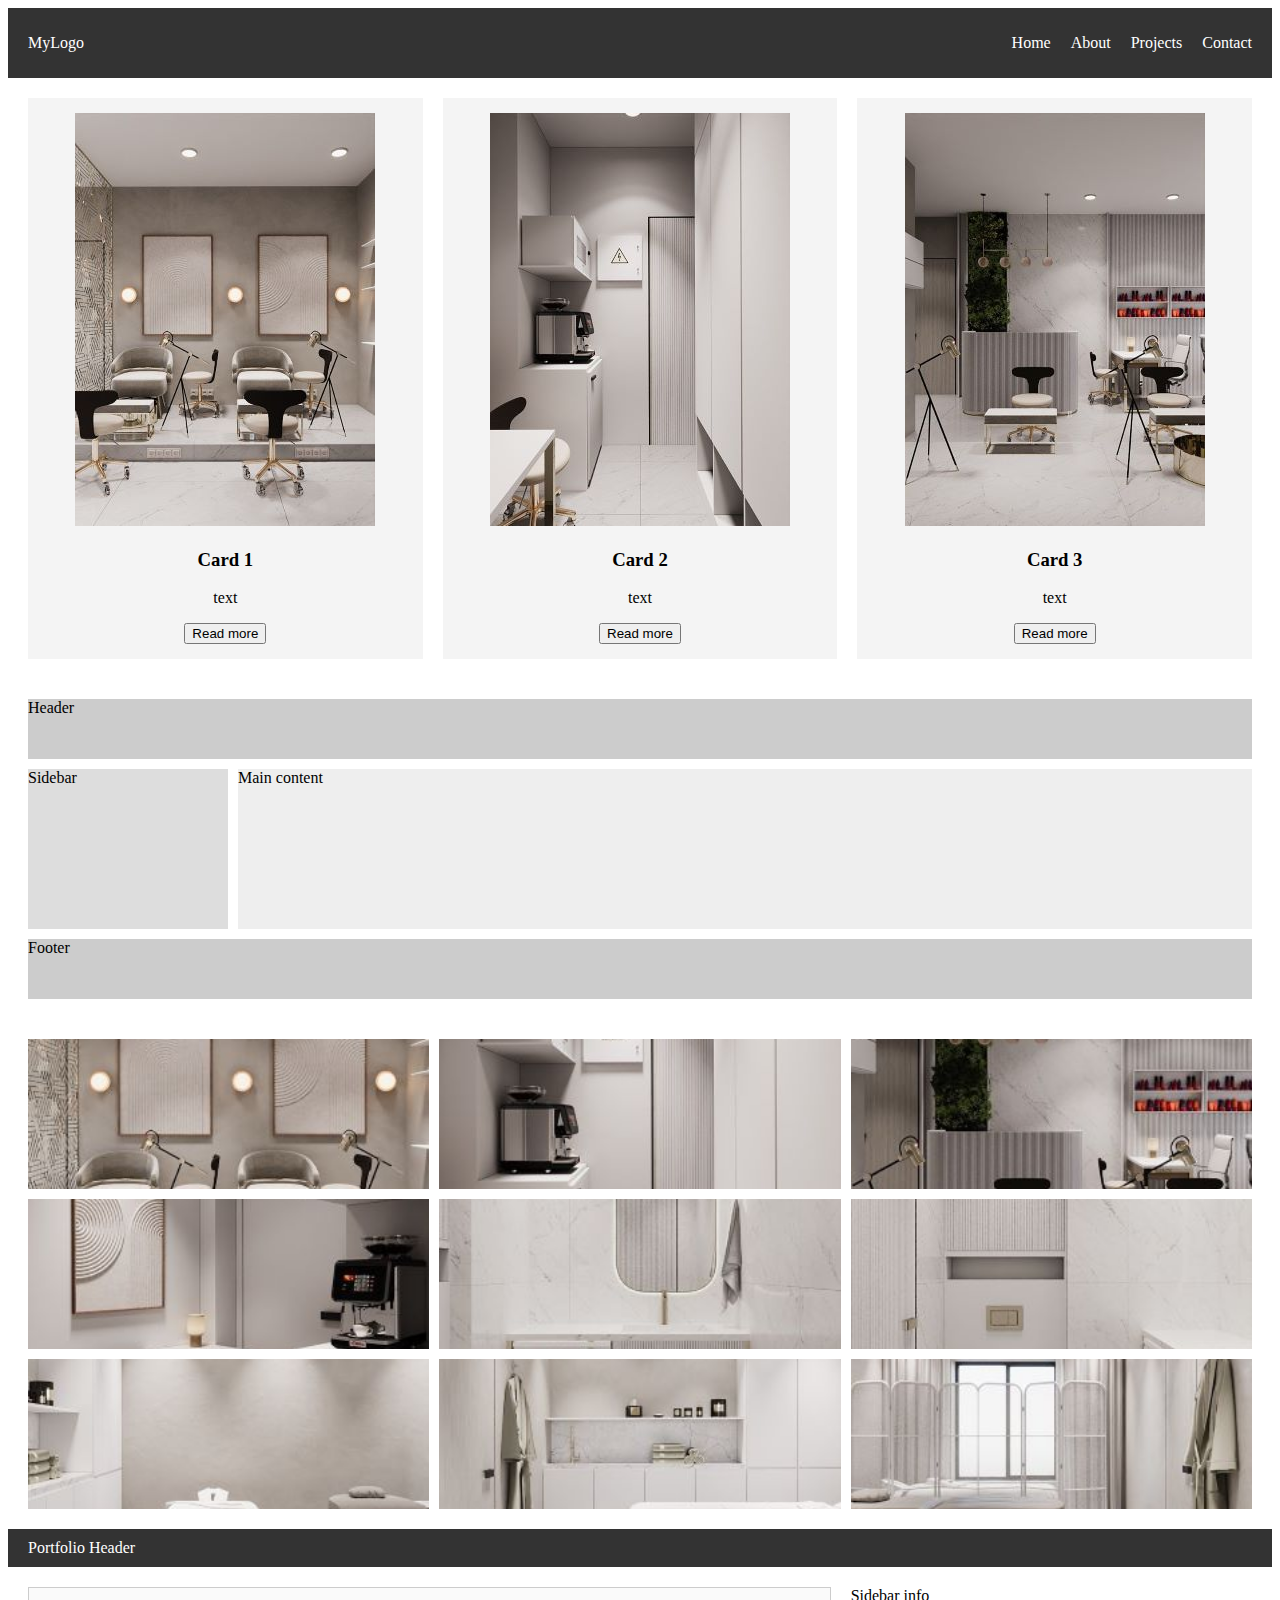
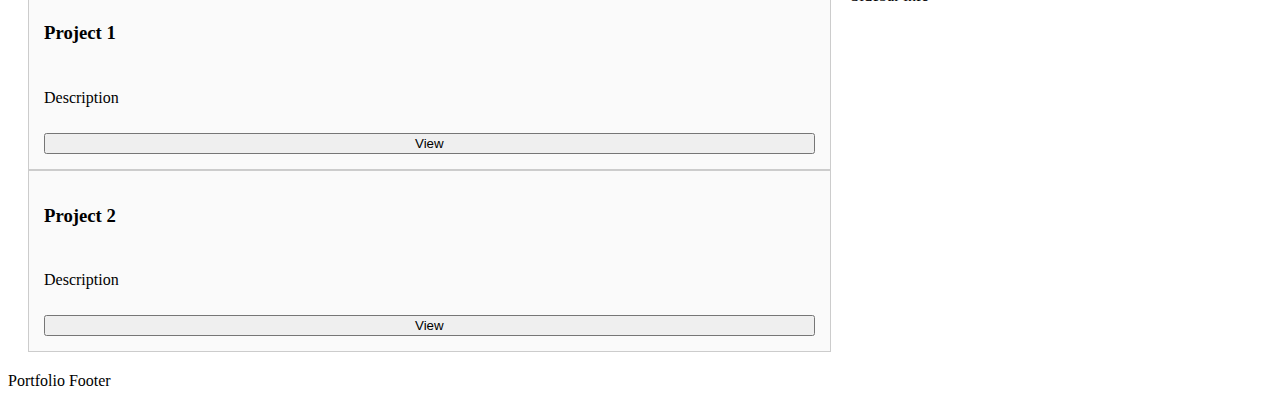
<file: index.html>
<!DOCTYPE html>
<html lang="en">
<head>
    <meta charset="UTF-8">
    <title>Assignment 3</title>
    <link rel="stylesheet" href="style.css">
</head>
<body>

<header class="navbar">
    <div class="logo">MyLogo</div>
    <nav>
        <ul>
            <li><a href="#">Home</a></li>
            <li><a href="#">About</a></li>
            <li><a href="#">Projects</a></li>
            <li><a href="#">Contact</a></li>
        </ul>
    </nav>
</header>

<section class="card-row">
    <div class="card">
        <img src="images/img1.jpeg" alt="">
        <h3>Card 1</h3>
        <p>text</p>
        <button>Read more</button>
    </div>
    <div class="card">
        <img src="images/img2.jpeg" alt="">
        <h3>Card 2</h3>
        <p>text</p>
        <button>Read more</button>
    </div>
    <div class="card">
        <img src="images/img3.jpeg" alt="">
        <h3>Card 3</h3>
        <p>text</p>
        <button>Read more</button>
    </div>
</section>

<div class="layout">
    <header class="header">Header</header>
    <aside class="sidebar">Sidebar</aside>
    <main class="main">Main content</main>
    <footer class="footer">Footer</footer>
</div>

<section class="gallery">
    <img src="images/img1.jpeg" alt="">
    <img src="images/img2.jpeg" alt="">
    <img src="images/img3.jpeg" alt="">
    <img src="images/img4.jpeg" alt="">
    <img src="images/img5.jpeg" alt="">
    <img src="images/img6.jpeg" alt="">
    <img src="images/img7.jpeg" alt="">
    <img src="images/img8.jpeg" alt="">
    <img src="images/img9.jpeg" alt="">
</section>

<div class="portfolio">
    <header class="navbar">Portfolio Header</header>
    <div class="content">
        <div class="projects">
            <div class="project-card">
                <h3>Project 1</h3>
                <p>Description</p>
                <button>View</button>
            </div>
            <div class="project-card">
                <h3>Project 2</h3>
                <p>Description</p>
                <button>View</button>
            </div>
        </div>
        <aside class="info">Sidebar info</aside>
    </div>
    <footer>Portfolio Footer</footer>
</div>

</body>
</html>
</file>
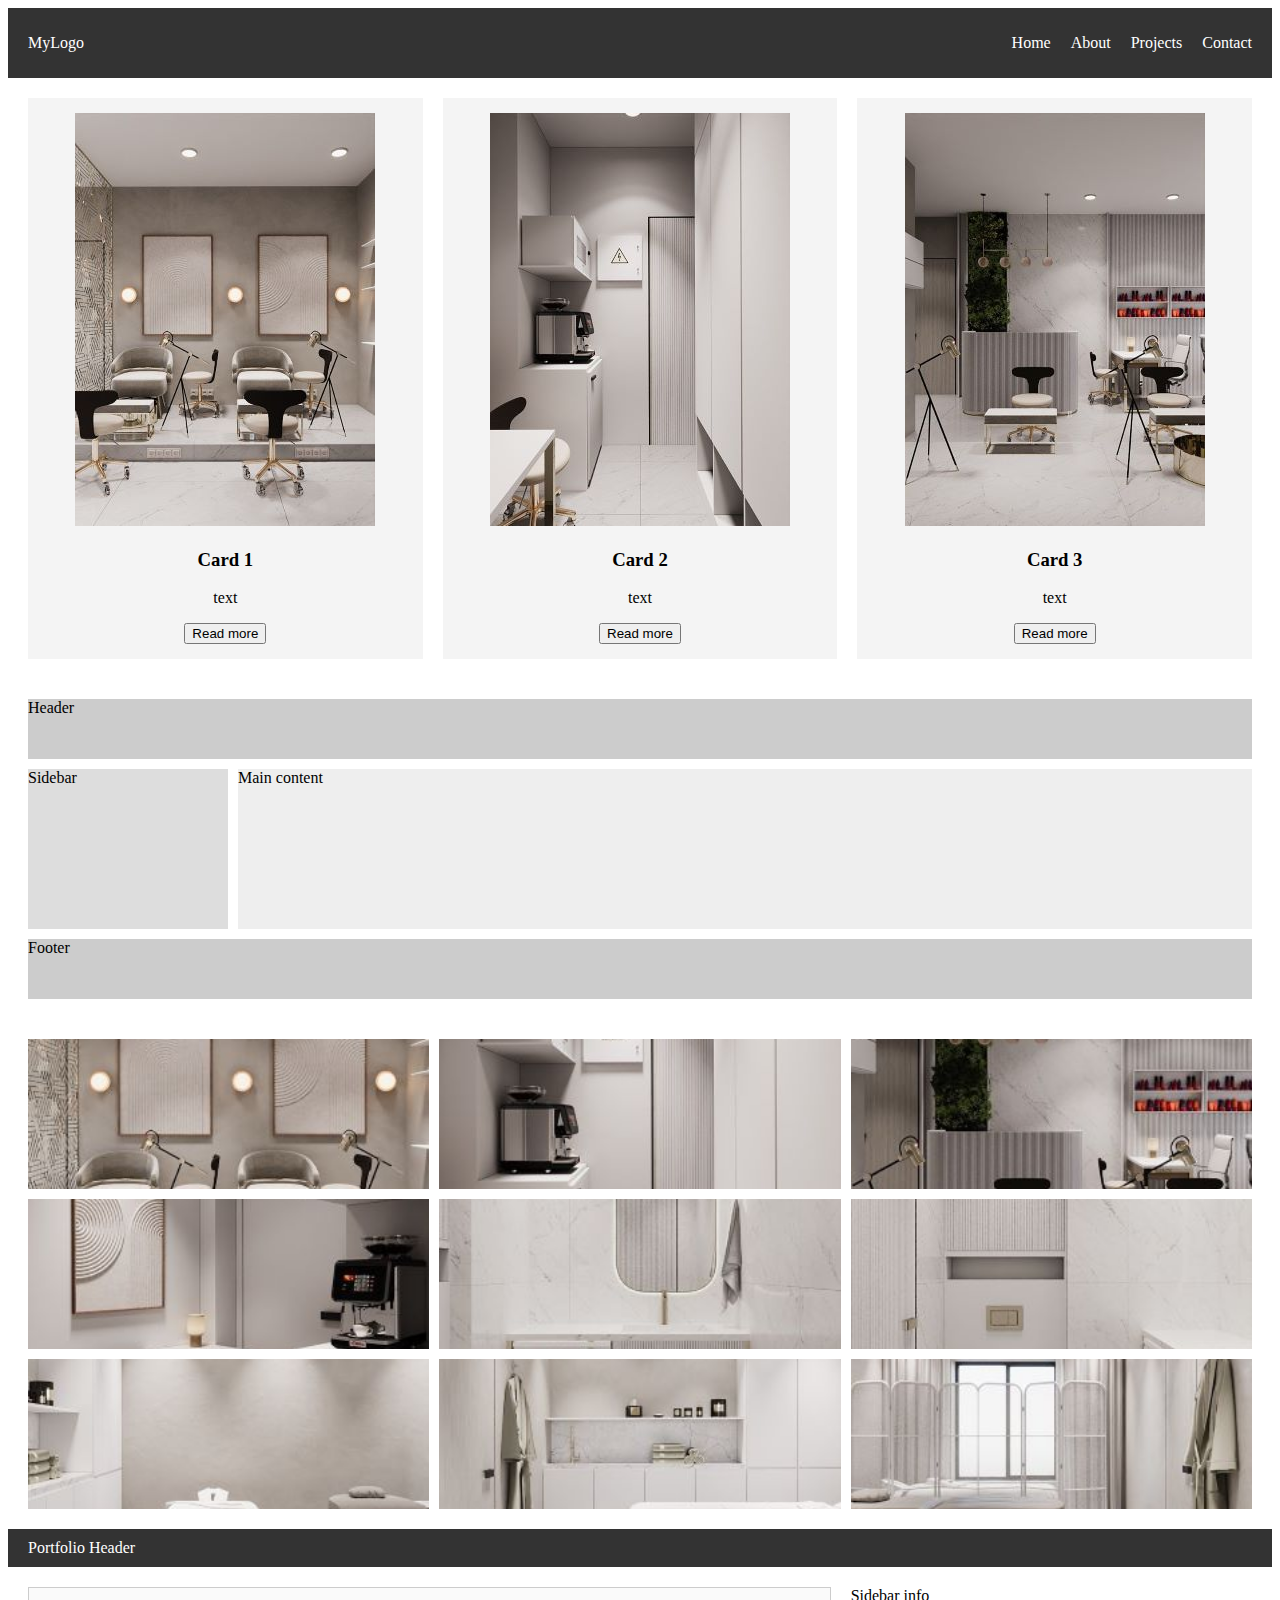
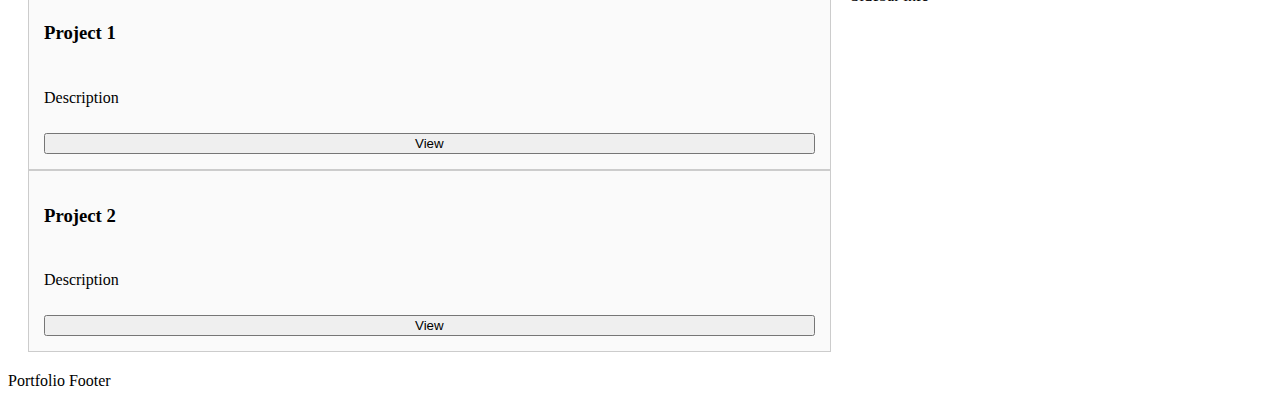
<file: 3.html>
<!DOCTYPE html>
<html lang="en">
<head>
    <meta charset="UTF-8">
    <title>Assignment 3</title>
    <link rel="stylesheet" href="style.css">
</head>
<body>

<header class="navbar">
    <div class="logo">MyLogo</div>
    <nav>
        <ul>
            <li><a href="#">Home</a></li>
            <li><a href="#">About</a></li>
            <li><a href="#">Projects</a></li>
            <li><a href="#">Contact</a></li>
        </ul>
    </nav>
</header>

<section class="card-row">
    <div class="card">
        <img src="images/img1.jpeg" alt="">
        <h3>Card 1</h3>
        <p>text</p>
        <button>Read more</button>
    </div>
    <div class="card">
        <img src="images/img2.jpeg" alt="">
        <h3>Card 2</h3>
        <p>text</p>
        <button>Read more</button>
    </div>
    <div class="card">
        <img src="images/img3.jpeg" alt="">
        <h3>Card 3</h3>
        <p>text</p>
        <button>Read more</button>
    </div>
</section>

<div class="layout">
    <header class="header">Header</header>
    <aside class="sidebar">Sidebar</aside>
    <main class="main">Main content</main>
    <footer class="footer">Footer</footer>
</div>

<section class="gallery">
    <img src="images/img1.jpeg" alt="">
    <img src="images/img2.jpeg" alt="">
    <img src="images/img3.jpeg" alt="">
    <img src="images/img4.jpeg" alt="">
    <img src="images/img5.jpeg" alt="">
    <img src="images/img6.jpeg" alt="">
    <img src="images/img7.jpeg" alt="">
    <img src="images/img8.jpeg" alt="">
    <img src="images/img9.jpeg" alt="">
</section>

<div class="portfolio">
    <header class="navbar">Portfolio Header</header>
    <div class="content">
        <div class="projects">
            <div class="project-card">
                <h3>Project 1</h3>
                <p>Description</p>
                <button>View</button>
            </div>
            <div class="project-card">
                <h3>Project 2</h3>
                <p>Description</p>
                <button>View</button>
            </div>
        </div>
        <aside class="info">Sidebar info</aside>
    </div>
    <footer>Portfolio Footer</footer>
</div>

</body>
</html>
</file>
<file: style.css>
.navbar {
    display: flex;
    justify-content: space-between;
    align-items: center;
    background: #333;
    color: #fff;
    padding: 10px 20px;
}
.navbar ul {
    display: flex;
    list-style: none;
    gap: 20px;
}
.navbar a {
    color: #fff;
    text-decoration: none;
}

.card-row {
    display: flex;
    gap: 20px;
    padding: 20px;
}
.card {
    flex: 1;
    background: #f4f4f4;
    padding: 15px;
    text-align: center;
    transition: transform 0.3s;
}
.card:hover {
    transform: scale(1.05);
}

.layout {
    display: grid;
    grid-template-areas:
    "header header"
    "sidebar main"
    "footer footer";
    grid-template-columns: 200px 1fr;
    grid-template-rows: 60px 1fr 60px;
    height: 300px;
    margin: 20px;
    gap: 10px;
}
.header { grid-area: header; background: #ccc; }
.sidebar { grid-area: sidebar; background: #ddd; }
.main { grid-area: main; background: #eee; }
.footer { grid-area: footer; background: #ccc; }

.gallery {
    display: grid;
    grid-template-columns: repeat(3, 1fr);
    gap: 10px;
    padding: 20px;
}

.gallery img {
    width: 100%;
    height: 150px;
    object-fit: cover;
    display: block;
    transition: 0.3s;
}

.gallery img:hover {
    opacity: 0.7;
}

.portfolio .content {
    display: grid;
    grid-template-columns: 2fr 1fr;
    gap: 20px;
    padding: 20px;
}
.project-card {
    display: flex;
    flex-direction: column;
    gap: 10px;
    background: #fafafa;
    padding: 15px;
    border: 1px solid #ccc;
}
</file>
